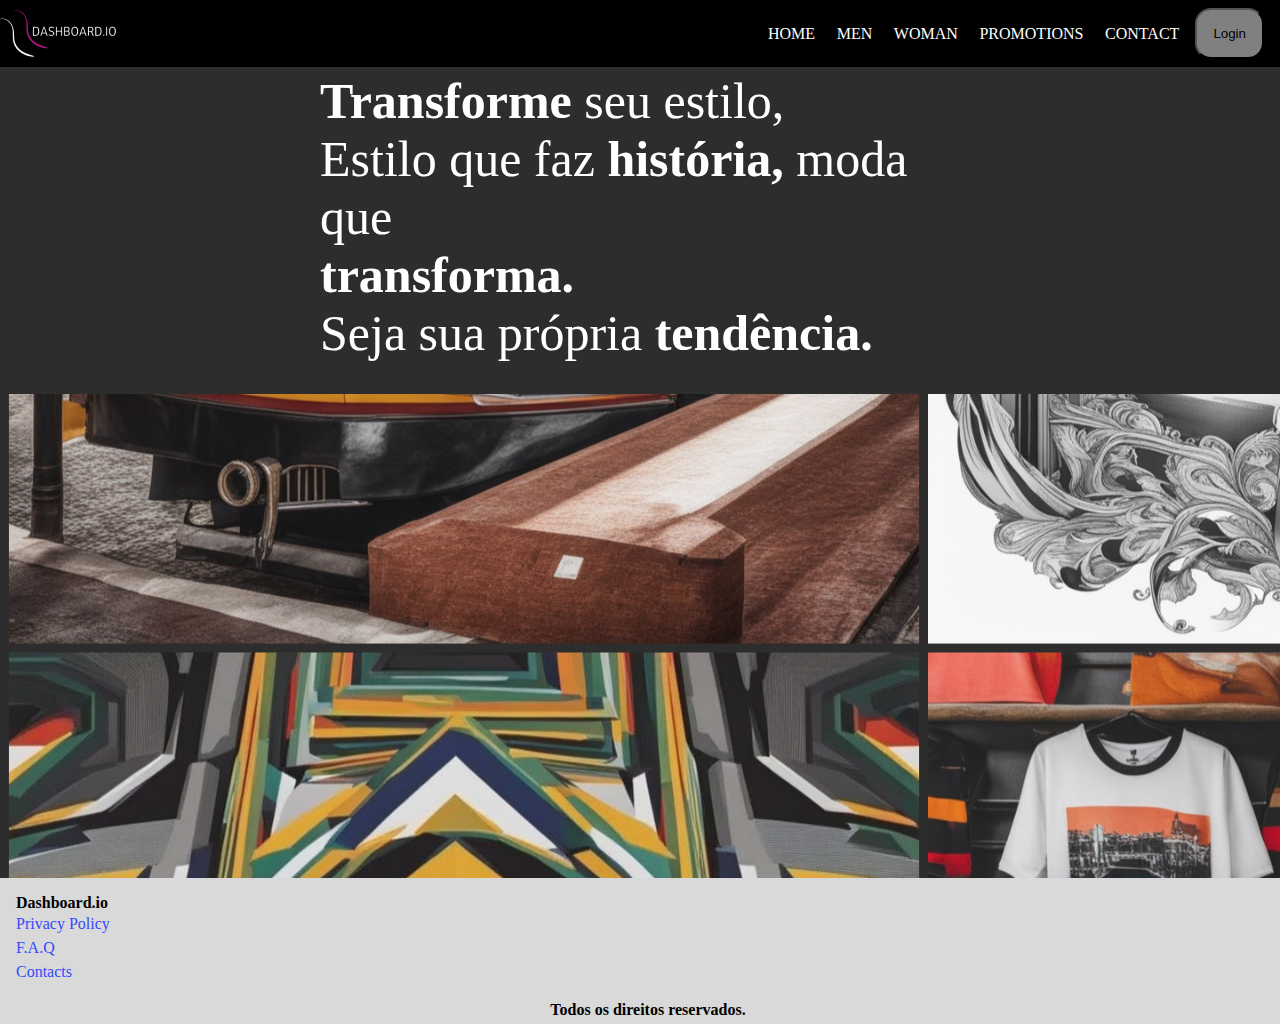
<file: src/index.html>
<!DOCTYPE html>
<html lang="pt-br">

<head>
    <meta charset="UTF-8">
    <meta name="viewport" content="width=device-width, initial-scale=1.0">
    <link rel="stylesheet" href="./style.css" />
    <title>DASHBOARD.IO</title>

</head>

<body>
    <header>
        <img src="/public/img/logos.png" />
        <nav class="navegação">
            <ul class="listagem">
                <li class="item">
                    <a class="caminho" href="#home">
                        HOME
                    </a>
                </li>
                <li class="item">
                    <a class="caminho" href="men.html" target="_blank">
                        MEN
                    </a>
                </li>
                <li class="item">
                    <a class="caminho" href="woman.html" target="_blank">
                        WOMAN
                    </a>
                </li>
                <li class="item">
                    <a class="caminho" href="promotions.html" target="_blank">
                        PROMOTIONS
                    </a>
                </li>
                <li class="item">
                    <a class="caminho" href="#contact">
                        CONTACT
                    </a>
                </li>
            </ul>
            <button class="button-login">
                Login
            </button>
        </nav>
    </header>
    <main id="home">
        <section class="banner">
            <div class="banner-div-text">
                <div class="text-banner">
                    <div>
                        <strong>
                            Transforme
                        </strong>
                        <span>
                            seu estilo,
                        </span>
                    </div>
                    <div>
                        <span>
                            Estilo que faz
                        </span>
                        <strong>
                            história,
                        </strong>
                        <span>
                            moda que
                        </span>
                    </div>
                    <strong>
                        transforma.
                    </strong>
                    <div>
                        <span>
                            Seja sua própria
                        </span>
                        <strong> 
                            tendência.
                        </strong>
                    </div>
                </div>
            </div>
            <div class="image-banner">
                <img src="../public/img/camisetas (1).png" class="dashboard-img" />
            </div>
        </section>
    </main>
    <footer id="contact">
        <strong> Dashboard.io </strong>
        <a class="footer-link" href="#"> Privacy Policy </a>
        <a class="footer-link" href="#"> F.A.Q </a>
        <a class="footer-link" href="#"> Contacts </a>
        <div class="footer-text">
            <strong> Todos os direitos reservados. </strong>
        </div>
    </footer>
</body>

</html>
</file>
<file: src/style.css>
*{
    margin: 0;
    padding: 0;
    box-sizing: border-box;
}
body{
    width: 100vw;
    height: 100vh;
    overflow-x: hidden;
}
header{
    display: flex;
    width: 100%;
    background-color: black;
    justify-content: space-between;
    align-items: center;
    padding: 0.5rem 0 0.5rem 0;
    position: fixed;
    top: 0;
    z-index: 999;
}
.imagem{
    background-image: url("/public/img/logos.png");
    background-position: center;
    background-repeat: no-repeat;
    background-size: cover;
    max-width: 100%;
    height: auto;
}
.navegação{
    display:flex;
    width: 40%;
}
.listagem{
    display:flex;
    width: 90%;
    justify-content: space-between;
    margin-right: 1rem;
}
.item{
    display: flex;
    align-items: center;
    justify-content: center;
}
.caminho{
    text-decoration: none;
    color: white;
}
.button-login{
    background-color: grey;
    padding: 1rem;
    margin-right: 1rem;
    border-radius: 1rem;
}
.banner{
    display: flex;
    background-color: #2d2d2d;
    width: 100%;
    align-items:center;
    flex-direction: column;
}
.text-banner{
    display: flex;
    color:white;
    font-size: 50px;
    width: 50%;
    text-align: left;
    flex-direction: column;
    padding: 2rem 0 2rem 0;
}
.image-banner{
    display: flex;
    width: 100%;
    height: 80%;
}
.banner-div-text{
    display: flex;
    width: 100%;
    justify-content: center;
    align-items: center;
}
.dashboard-img{
    width: 100%;
    min-height: 100%;
}
footer{
    display: flex;
    flex-direction: column;
    width: 100%;
    padding: 1rem 0 0 1rem;
    background-color: #d9d9d9;
}
.footer-link{
text-decoration: none;
color: #3549ff;
padding: 0.2rem 0 0.2rem 0;
}
.footer-text{
    display: flex;
    width: 100%;
    align-items:center;
    justify-content: center;
    padding-top: 1rem;
    margin-bottom: 5px;
}
main{
    padding-top: 2.5rem;
}
</file>
